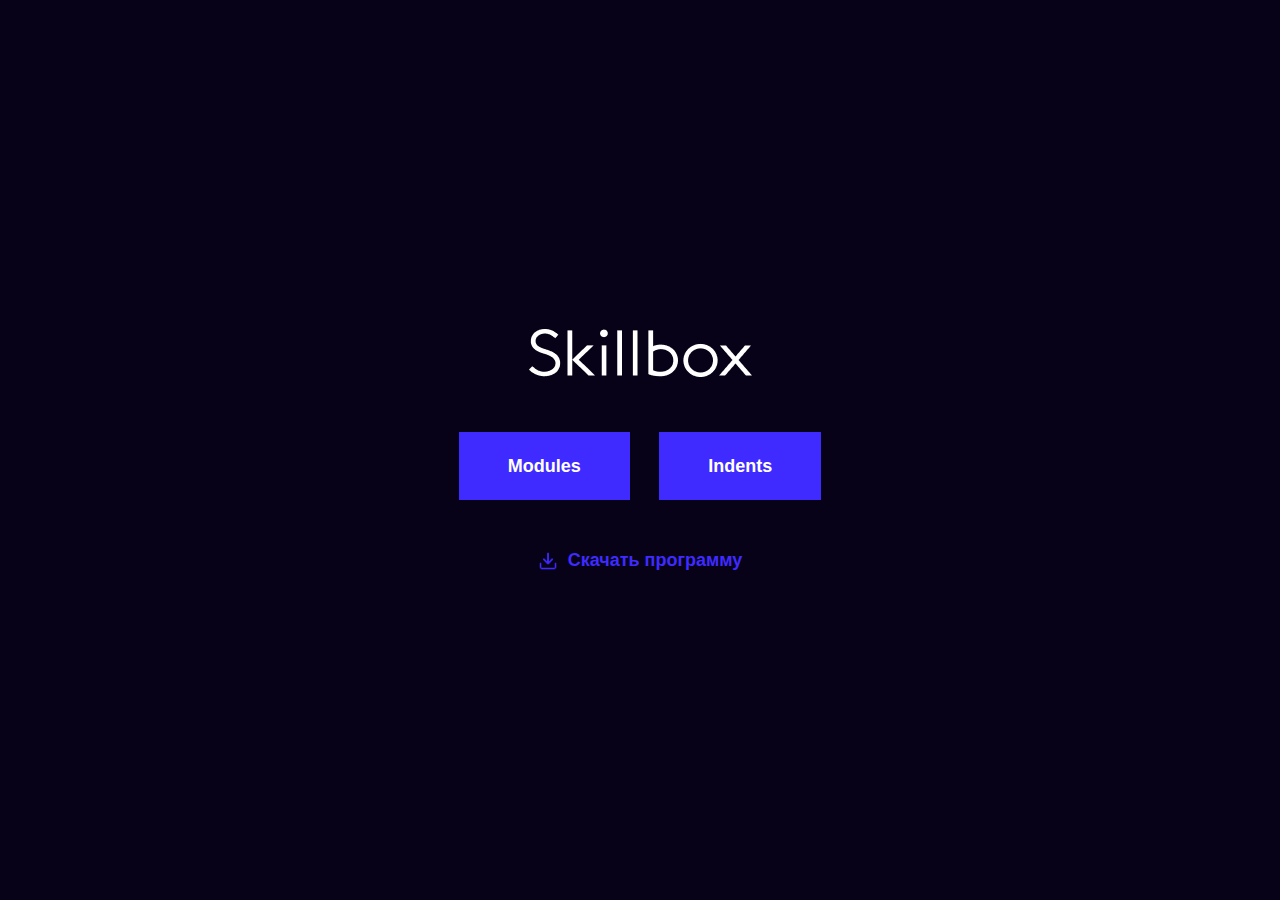
<file: index.html>
<!DOCTYPE html>
<html lang="ru">
<head>
  <meta charset="UTF-8">
  <meta http-equiv="X-UA-Compatible" content="IE=edge">
  <meta name="viewport" content="width=device-width, initial-scale=1.0">
  <title>Статья</title>
  <link rel="stylesheet" href="css/style.css">
  <link rel="stylesheet" href="css/normalize.css">
</head>
<body>
  <div class="main-content">
    <a target="_blank" href="https://go.skillbox.ru" class="logo">
      <img src="img/logo-light.png" alt="SkillBox">
    </a>
    <div class="link" >
      <a href="modules.html" class="link-element">Modules</a>
      <a href="article.html" class="link-element">Indents</a>
    </div>
    <a href="skillbox.docx" download class="download-link dowload-img">Скачать программу</a>
  </div>
</body>
</html>
</file>
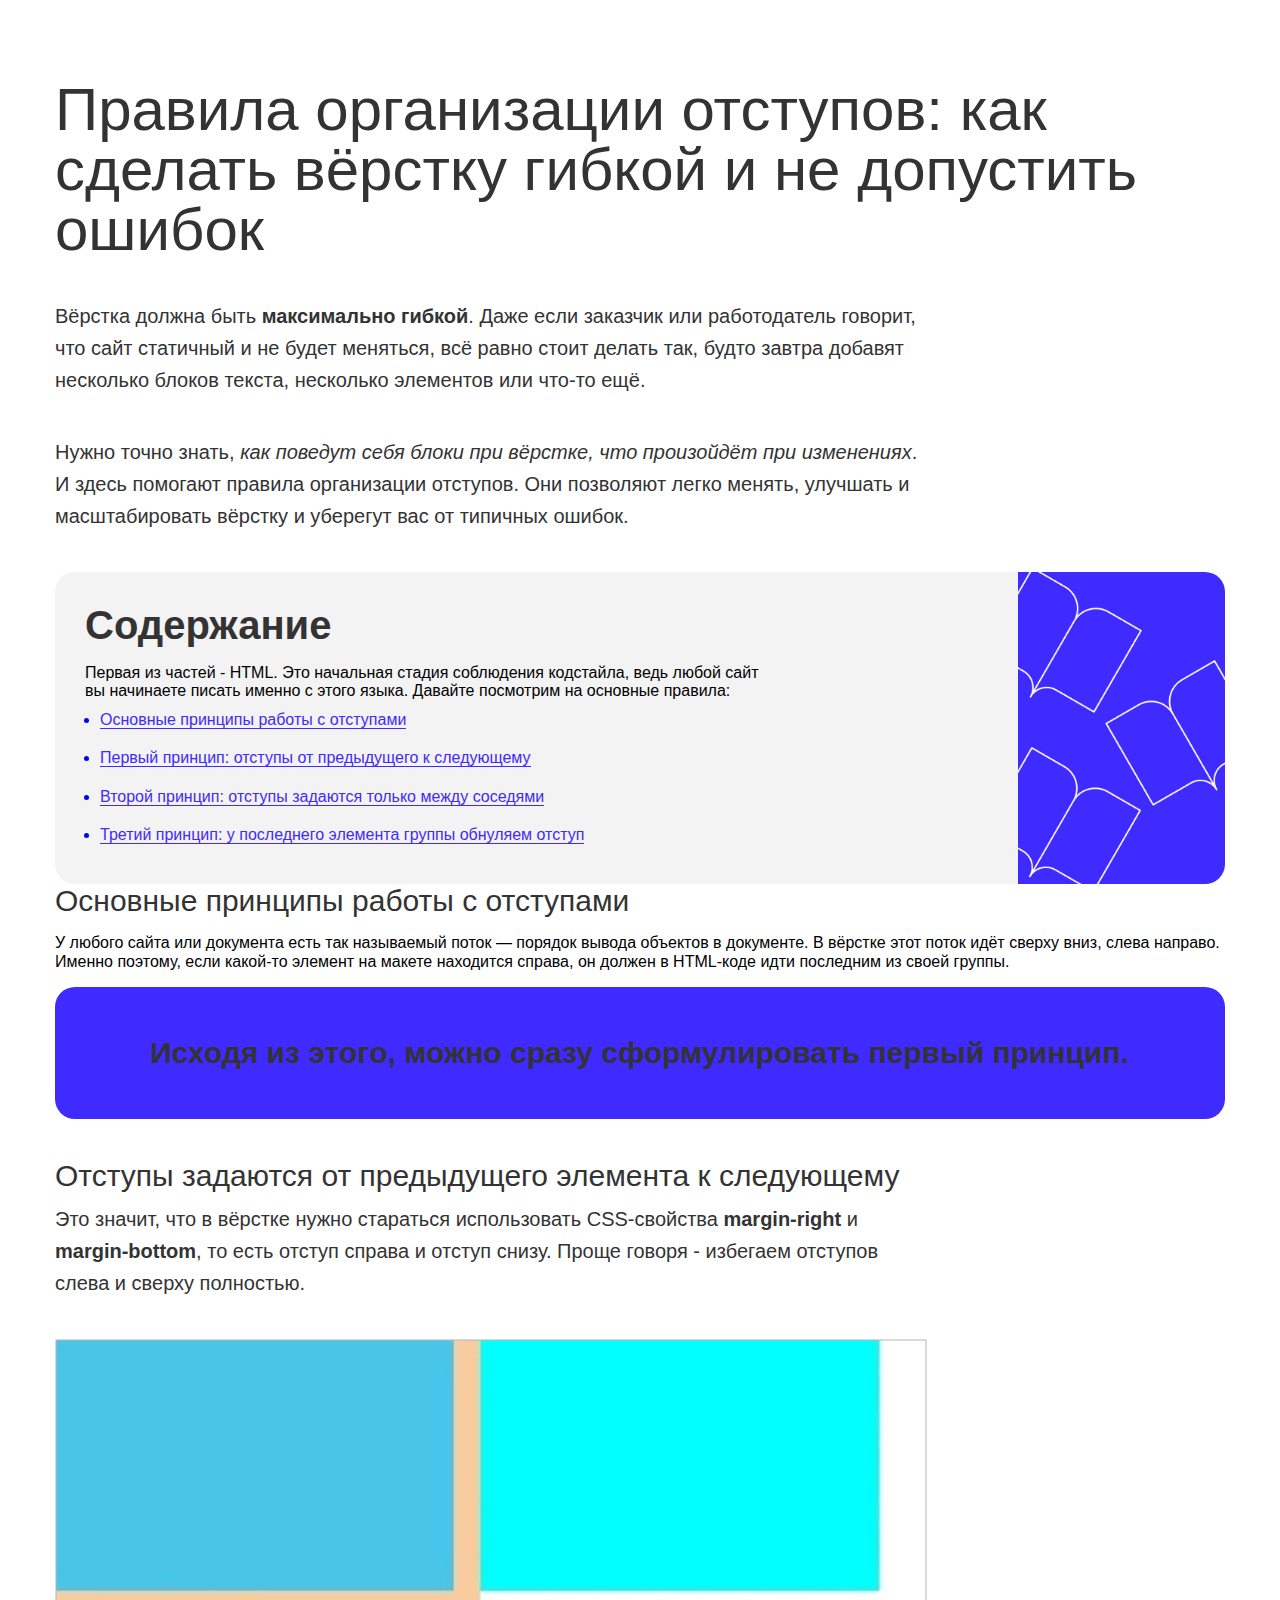
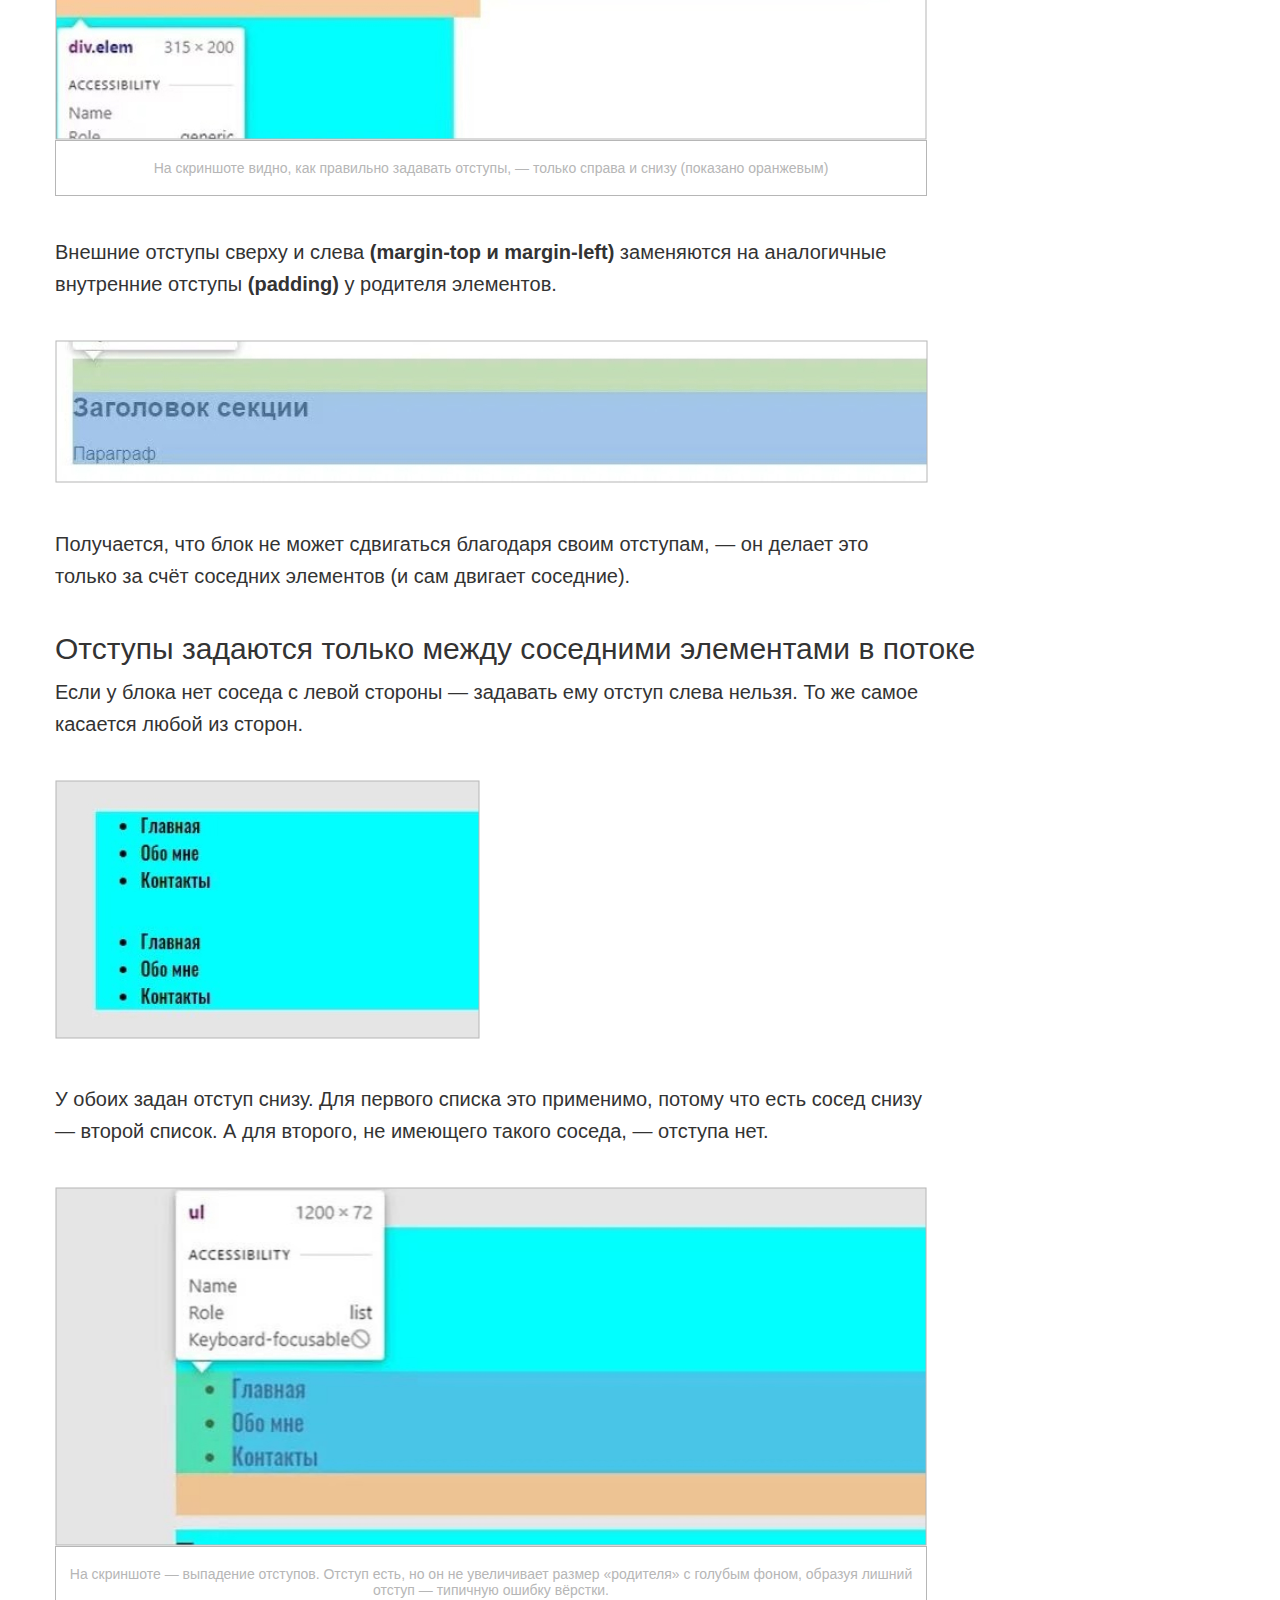
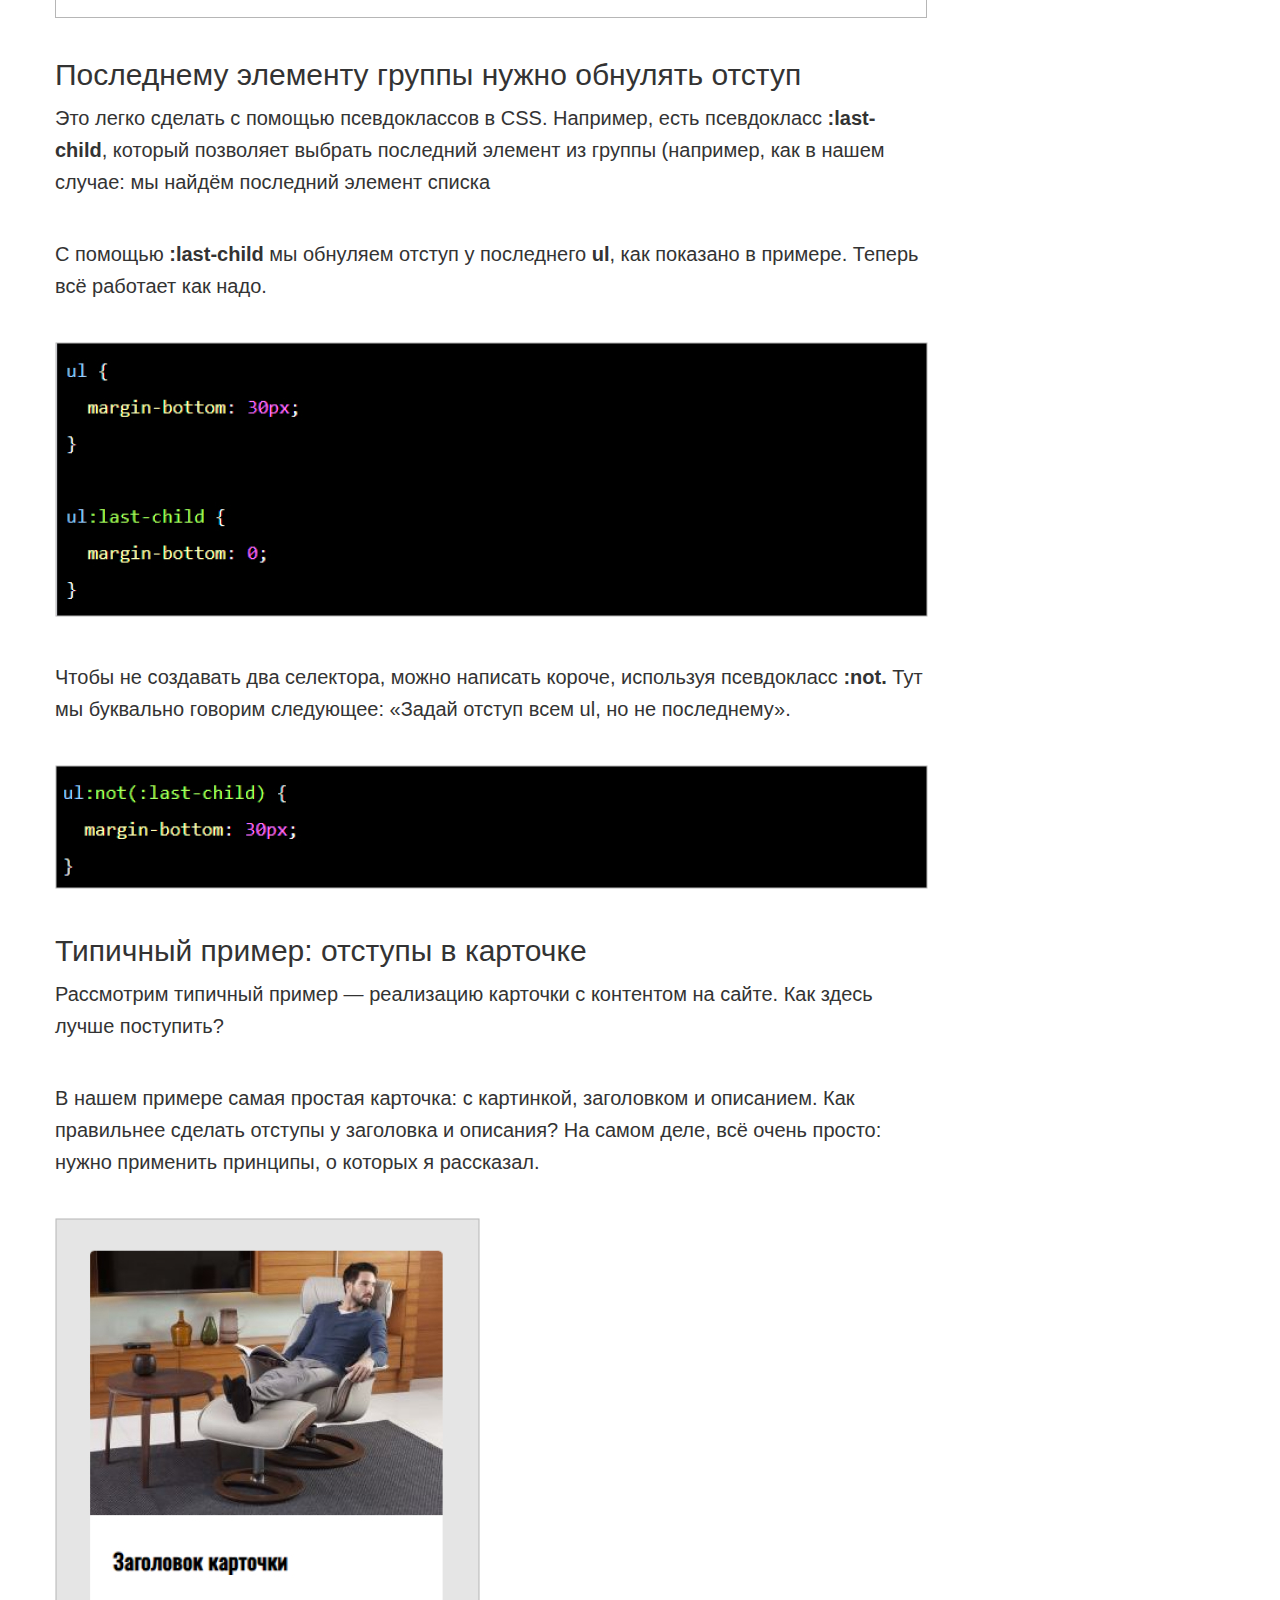
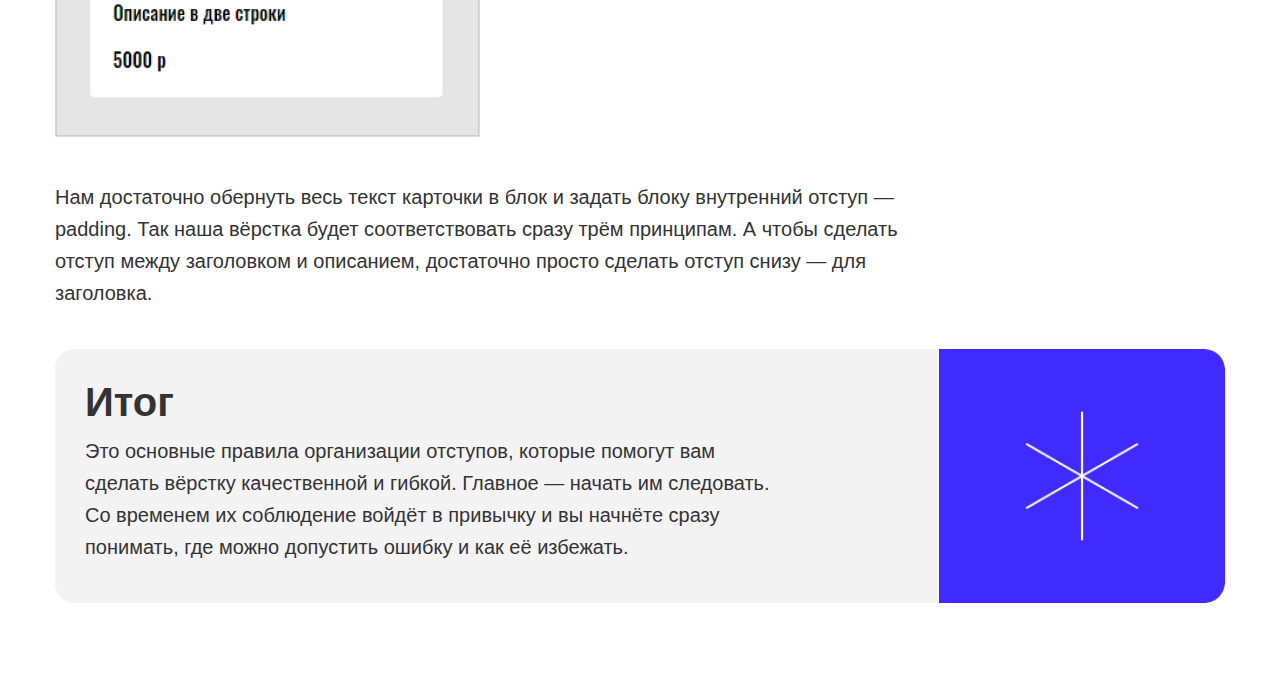
<file: article.html>
<!DOCTYPE html>
<html lang="ru">
<head>
  <meta charset="UTF-8">
  <meta http-equiv="X-UA-Compatible" content="IE=edge">
  <meta name="viewport" content="width=device-width, initial-scale=1.0">
  <title>Document</title>
  <link rel="stylesheet" href="css/style.css">
  <link rel="stylesheet" href="css/normalize.css">
</head>
<body>
  <div class="container">
    <div>
      <h1 class="article-preview">Правила организации отступов: как сделать вёрстку гибкой и не допустить ошибок</h1>
      <p class="paragraph">
        Вёрстка должна быть <b>максимально гибкой</b>. Даже если заказчик или работодатель говорит, что сайт статичный и не будет меняться, всё равно стоит делать так, будто завтра добавят несколько блоков текста, несколько элементов или что-то ещё.
      </p>
      <p class="paragraph">
        Нужно точно знать, <i>как поведут себя блоки при вёрстке, что произойдёт при изменениях</i>. И здесь помогают правила организации отступов. Они позволяют легко менять, улучшать и масштабировать вёрстку и уберегут вас от типичных ошибок.
      </p>
      <div class="box-grey box-grey-img">
        <h2 class="header-two">Содержание</h2>
          <p class="box-grey-paragrath paragrath">Первая из частей - HTML. Это начальная стадия соблюдения кодстайла, ведь любой сайт вы начинаете писать именно с этого языка. Давайте посмотрим на основные правила:</p>
        <ul class="unordered-list">
          <li class="list-index"><a href="#paragrath1" class="list-style">Основные принципы работы с отступами</a></li>
          <li class="list-index"><a href="#2" class="list-style">Первый принцип: отступы от предыдущего к следующему</a></li>
          <li class="list-index"><a href="#3" class="list-style">Второй принцип: отступы задаются только между соседями</a></li>
          <li class=""><a href="#4" class="list-style">Третий принцип: у последнего элемента группы обнуляем отступ</a></li>
        </ul>
      </div>
      <h3 id="paragrath1" class="header-three">Основные принципы работы с отступами</h3>
      <p class="paragrath">У любого сайта или документа есть так называемый поток — порядок вывода объектов в документе. В вёрстке этот поток идёт сверху вниз, слева направо. Именно поэтому, если какой-то элемент на макете находится справа, он должен в HTML-коде идти последним из своей группы.</p>
      <p class="paragraph result-border">
        Исходя из этого, можно сразу сформулировать первый принцип.
      </p>
    </div>
    <div id="2">
      <h3 class="header-three">Отступы задаются от предыдущего элемента к следующему</h3>
      <p class="paragraph">
        Это значит, что в вёрстке нужно стараться использовать CSS-свойства <b>margin-right</b> и <b>margin-bottom</b>, то есть отступ справа и отступ снизу. Проще говоря - избегаем отступов слева и сверху полностью.
      </p>
      <figure class="img-figure">
        <img src="img/1.jpg" alt="На скриншоте видно, как правильно задавать отступы, — только справа и снизу (показано оранжевым).">
          <figcaption class="fig-paragraph">
            На скриншоте видно, как правильно задавать отступы, — только справа и снизу (показано оранжевым)
          </figcaption>
      </figure>
      <p class="paragraph">
        Внешние отступы сверху и слева <b>(margin-top и margin-left)</b> заменяются на аналогичные внутренние отступы <b>(padding)</b> у родителя элементов.
      </p>
      <img src="img/2.jpg" alt="Получается, что блок не может сдвигаться благодаря своим отступам, — он делает это только за счёт соседних элементов (и сам двигает соседние)." class="solo-img">
      <p class="paragraph">
        Получается, что блок не может сдвигаться благодаря своим отступам, — он делает это только за счёт соседних элементов (и сам двигает соседние).
      </p>
    </div>
    <div id="3">
      <h3 class="header-three">Отступы задаются только между соседними элементами в потоке</h3>
      <p class="paragraph">
        Если у блока нет соседа с левой стороны — задавать ему отступ слева нельзя. То же самое касается любой из сторон.
      </p>
      <img src="img/3.jpg" alt="Получается, что блок не может сдвигаться благодаря своим отступам, — он делает это только за счёт соседних элементов (и сам двигает соседние)." class="solo-img">
      <p class="paragraph">
        У обоих задан отступ снизу. Для первого списка это применимо, потому что есть сосед снизу — второй список. А для второго, не имеющего такого соседа, — отступа нет.
      </p>
      <figure class="img-figure">
        <img src="img/4.jpg" alt="На скриншоте — выпадение отступов. Отступ есть, но он не увеличивает размер «родителя» с голубым фоном, образуя лишний отступ — типичную ошибку вёрстки.">
          <figcaption class="fig-paragraph">
            На скриншоте — выпадение отступов. Отступ есть, но он не увеличивает размер «родителя» с голубым фоном, образуя лишний отступ — типичную ошибку вёрстки.
          </figcaption>
      </figure>
    </div>
    <div id="4">
      <h3 class="header-three">Последнему элементу группы нужно обнулять отступ</h3>
      <p class="paragraph">
        Это легко сделать с помощью псевдоклассов в CSS. Например, есть псевдокласс <b>:last-child</b>, который позволяет выбрать последний элемент из группы (например, как в нашем случае: мы найдём последний элемент списка
      </p>
      <p class="paragraph">
        С помощью <b>:last-child</b> мы обнуляем отступ у последнего <b>ul</b>, как показано в примере. Теперь всё работает как надо.
      </p>
      <img src="img/5.jpg" alt="Задай отсуп всем ul" class="solo-img">
      <p class="paragraph">
        Чтобы не создавать два селектора, можно написать короче, используя псевдокласс <b>:not.</b> Тут мы буквально говорим следующее: «Задай отступ всем ul, но не последнему».
      </p>
      <img src="img/6.jpg" alt="Псевдо-класс" class="solo-img">
      <h3 class="header-three">Типичный пример: отступы в карточке</h3>
      <p class="paragraph">
        Рассмотрим типичный пример — реализацию карточки с контентом на сайте. Как здесь лучше поступить?
      </p>
      <p class="paragraph">В нашем примере самая простая карточка: с картинкой, заголовком и описанием. Как правильнее сделать отступы у заголовка и описания? На самом деле, всё очень просто: нужно применить принципы, о которых я рассказал.</p>
      <img src="img/7.jpg" alt=" Нам достаточно обернуть весь текст карточки в блок и задать блоку внутренний отступ — padding. Так наша вёрстка будет соответствовать сразу трём принципам. А чтобы сделать отступ между заголовком и описанием, достаточно просто сделать отступ снизу — для заголовка." class="solo-img">
      <p class="paragraph">
        Нам достаточно обернуть весь текст карточки в блок и задать блоку внутренний отступ — padding. Так наша вёрстка будет соответствовать сразу трём принципам. А чтобы сделать отступ между заголовком и описанием, достаточно просто сделать отступ снизу — для заголовка.
      </p>
      <div class="box-grey box-grey-img">
        <h2 class="header-two">Итог</h2>
        <p class="box-grey-paragrath paragraph">
          Это основные правила организации отступов, которые помогут вам сделать вёрстку качественной и гибкой. Главное — начать им следовать. Со временем их соблюдение войдёт в привычку и вы начнёте сразу понимать, где можно допустить ошибку и как её избежать.
        </p>
      </div>
    </div>
  </div>
</body>
</html>
</file>
<file: css/style.css>
html {
	box-sizing: border-box;
}

*,
*::before,
*::after {
	box-sizing: inherit;
}

a {
	color: inherit;
	text-decoration: none;
}

img {
	max-width: 100%;
}

body {
  font-family: Arial, Verdana, sans-serif;
}

figure {
  font-size: 0;
}

div.main-content {
  display: flex;

  flex-direction: column;

  align-items: center;

  justify-content: center;

  min-height: 100vh;

  color: #fff;

  background-color: #070217;
}

.logo {
  margin-bottom: 50px;
}

.link {
  margin-bottom: 50px;
}

.link-element {
  display: inline-block;
  padding: 24px 49px 24px 49px;
  font-weight: 700;
  font-size: 18px;
  background-color: #3f2aff;
}

.download-link {
  font-weight: 700;
  font-size: 18px;
}
.dowload-img {
  padding-left: 30px;
  background-image: url("../img/download.png");
  background-position: left center;
  background-size: 20px 20px;
  background-repeat: no-repeat;
  color:#3f2aff;
}
.link-element:not(:last-child) {
  margin-right: 25px;
}

.container {
  margin: 0 auto;
  padding: 80px 0;
  width: 1170px;
}

.paragraph {
  margin-top: 0px;
  margin-bottom: 40px;
  width: 872px;
  font-weight: 400;
  font-size: 20px;
  line-height: 32px;
  color: #333;
}

.result-border {
  border-radius: 20px;
  padding: 50px 95px 50px 95px;
  width: 100%;
  font-weight: 700;
  font-size: 30px;
  background-color: #3f2aff;
}

.box-grey-paragrath {
  margin-bottom: 0 auto;
  margin-bottom: 10px;
  width: 692px;
}

.article-preview {
  margin: 0 0 40px 0;
  font-weight: 400;
  font-size: 60px;
  line-height: 60px;
  color: #333;
}

.box-grey {
  border-radius: 20px;
  padding: 30px;
  width: 100%;
  background-color: #f3f3f3;
  display: inline-block;
  background-position: right;
  background-size: contain;
  background-repeat: no-repeat;
}

.box-grey-img {
  background-image: url("../img/decorate-1.png");
}

.box-grey:not(:last-child) {
  padding-bottom: 40px;
}
.box-grey-img:last-child {
  background-image: url("../img/decorate-2.png");
}

.header-two {
  margin: 0 0 10px 0;
  font-size: 40px;
  line-height: 46px;
  color: #333;
}

.header-three {
  margin: 0 auto;
  margin-bottom: 10px;
  font-weight: 400;
  font-size: 30px;
  line-height: 34px;
  color: #333;
}

.list-index {
  margin-bottom: 20px;
}

.list-style {
  border-width: inherit;
  border-bottom-width: 1px;
  border-style: solid;
  color: #3f2aff;
}

.unordered-list {
  margin: 0 auto;
  padding-left: 15px;
}

.solo-img {
  margin-bottom: 40px;
}

.img-figure {
  margin: 0;
  margin-bottom: 40px;
  display: inline-block;
  width: 872px;
}

.fig-paragraph {
  border-top-width: 0;
  border: 1px solid;
  color: #b6b6b6;
  padding-top: 19px;
  padding-bottom: 19px;
  font-weight: 400;
  font-size: 14px;
  text-align: center;
}

ul li::marker {
  color: blue;
}
</file>
